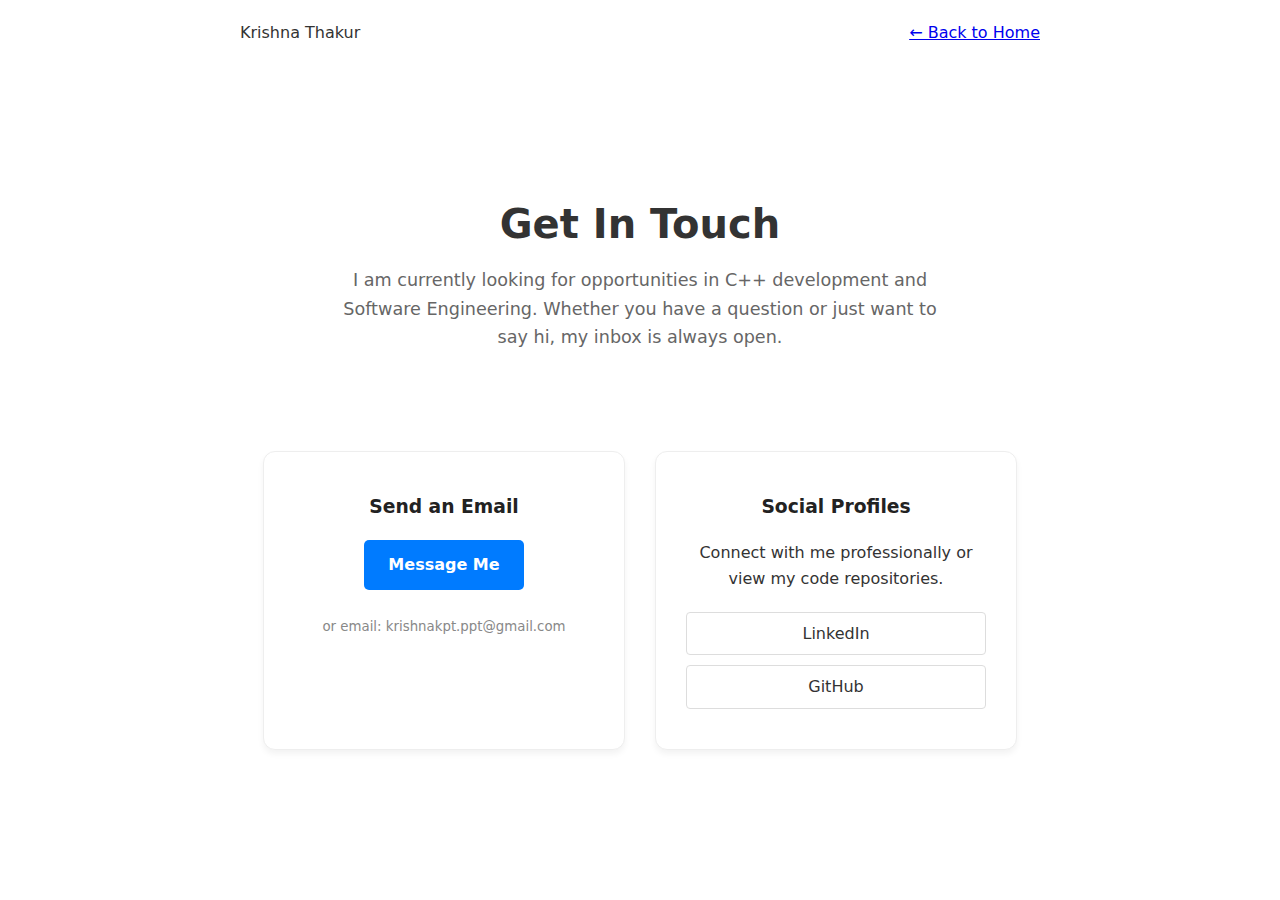
<file: getInTouch.html>
<!DOCTYPE html>
<html lang="en">
<head>
    <meta charset="UTF-8">
    <meta name="viewport" content="width=device-width, initial-scale=1.0">
    <title>Contact | Krishna Thakur</title>
    <link rel="stylesheet" href="style.css">
</head>
<body>

    <nav>
        <div class="logo">Krishna Thakur</div>
        <div class="links">
            <a href="index.html">&larr; Back to Home</a>
        </div>
    </nav>

    <div class="contact-container">
        <header class="contact-header">
            <h1>Get In Touch</h1>
            <p>I am currently looking for opportunities in C++ development and Software Engineering. Whether you have a question or just want to say hi, my inbox is always open.</p>
        </header>

        <div class="contact-methods">
            
            <div class="method-card">
                <h3>Send an Email</h3>
                <p>
                    <a href="https://mail.google.com/mail/?view=cm&fs=1&to=krishnakpt.ppt@gmail.com" target="_blank" rel="noopener" class="btn-primary">Message Me</a>
                </p>
                <small class="email-text">or email: krishnakpt.ppt@gmail.com</small>
            </div>

            <div class="method-card">
                <h3>Social Profiles</h3>
                <p>Connect with me professionally or view my code repositories.</p>
                <div class="social-links">
                    <a href="https://www.linkedin.com/in/krishna-thakur-35aa93293/" target="_blank" rel="noopener noreferrer">LinkedIn</a>
                    <a href="https://github.com/KrishnaThak" target="_blank" rel="noopener noreferrer">GitHub</a>
                </div>
            </div>

        </div>
    </div>

</body>
</html>
</file>
<file: style.css>
body {
    font-family: system-ui, -apple-system, sans-serif;
    line-height: 1.6;
    color: #333;
    margin: 0;
    padding: 0 20px;
    max-width: 800px;
    margin: 0 auto;
}
nav {
    display: flex;
    justify-content: space-between;
    padding: 20px 0;
}
header {
    padding: 60px 0;
}
h1 { font-size: 2.5rem; margin-bottom: 10px; }
.project-grid {
    display: grid;
    grid-template-columns: repeat(auto-fit, minmax(250px, 1fr));
    gap: 20px;
}
.project-card {
    border: 1px solid #ddd;
    padding: 20px;
    border-radius: 8px;
}
.btn {
    display: inline-block;
    background: #000;
    color: #fff;
    padding: 10px 20px;
    text-decoration: none;
    border-radius: 4px;
}
.btn:hover {
    background: #004;
    color: #fff;
}
.btn-resume{
    display: inline-block;
    background: #000;
    color: #fff;
    padding: 10px 20px;
    margin-left: 50px;
    text-decoration: none;
    border-radius: 4px;
}
.btn-resume:hover {
    background: #004;
    color: #fff;
}
.header-buttons{
    display: flex;
    justify-content: center;
    gap: 20px;
    margin-top: 30px;
}
@media screen and (max-width: 768px) {
    
    /* 1. Fix the Title Size */
    header h1 {
        font-size: clamp(1.5rem, 5vw, 2.5rem); /* Name scales too */
        padding: 0 10px;
    }

    /* 2. Fix the Buttons */
    /* 1. Container: Takes full width */
    .header-buttons {
        display: flex;
        flex-direction: row;      /* Side-by-side */
        width: 100%;              /* Span the whole screen width */
        padding: 0 10px;          /* Little breathing room on edges */
        box-sizing: border-box;   /* Includes padding in width calculation */
        gap: 10px;                /* Space between buttons */
    }

    .btn {
        flex: 1;                  /* KEY: Makes both buttons grow equally to fill space */
        
        /* FLUID TEXT: Scales between 11px and 16px based on screen width */
        font-size: clamp(0.7rem, 4vw, 1rem); 
        
        padding: 12px 0;          /* Fixed vertical padding, auto horizontal */
        text-align: center;       /* Ensure text is centered */
        white-space: nowrap;      /* No wrapping text */
        
        /* Optional: prevent them from getting weirdly tall */
        height: auto; 
    }

    /* 3. Fix the Cursive Text */
    .education-subtitle {
        font-size: 1 rem; /* Slightly smaller */
    }
}

/* --- CONTACT PAGE STYLES --- */

/* Center the main container and limit width */
.contact-container {
    max-width: 900px;
    margin: 40px auto;
    text-align: center;
    padding: 0 20px;
}

.contact-header p {
    font-size: 1.1rem;
    color: #666;
    max-width: 600px;
    margin: 10px auto 40px auto;
}

/* Layout for the two cards */
.contact-methods {
    display: flex;
    justify-content: center;
    gap: 30px;
    flex-wrap: wrap; /* Wraps to vertical on mobile */
}

/* The Card Look */
.method-card {
    background: white;
    border: 1px solid #eee;
    padding: 40px 30px;
    border-radius: 12px;
    width: 300px; /* Fixed width for uniformity */
    box-shadow: 0 4px 6px rgba(0,0,0,0.05);
    transition: transform 0.2s ease, box-shadow 0.2s ease;
}

/* Hover Effect: Lifts the card slightly */
.method-card:hover {
    transform: translateY(-5px);
    box-shadow: 0 10px 15px rgba(0,0,0,0.1);
}

.method-card h3 {
    margin-top: 0;
    color: #222;
}

/* Primary Button Style */
.btn-primary {
    display: inline-block;
    background-color: #007bff; /* Professional Blue */
    color: white;
    padding: 12px 24px;
    border-radius: 5px;
    text-decoration: none;
    font-weight: bold;
    margin-bottom: 10px;
    transition: background-color 0.2s;
}

.btn-primary:hover {
    background-color: #0056b3;
}

.email-text {
    display: block;
    color: #888;
    margin-top: 10px;
}

/* Social Links Styling */
.social-links {
    margin-top: 20px;
    display: flex;
    flex-direction: column;
    gap: 10px;
}

.social-links a {
    text-decoration: none;
    color: #333;
    font-weight: 500;
    border: 1px solid #ddd;
    padding: 8px;
    border-radius: 4px;
    transition: background 0.2s;
}

.social-links a:hover {
    background: #f5f5f5;
    border-color: #bbb;
}

.skill-tag {
    display: inline-block;
    background: #eef2f5;
    color: #333;
    padding: 6px 12px;
    border-radius: 20px; /* Makes them pill-shaped */
    font-size: 0.9rem;
    margin: 5px;
    font-weight: 500;
}
/* Add to style.css */

.education-subtitle {
    font-family: "Segoe Script", "Zapfino", cursive;
    font-weight: 1000;
    font-size: 1rem;
    color: #666;
    margin-top: -10px;
    margin-bottom: 20px;
}
/* --- CODING ACHIEVEMENTS SECTION --- */

.profiles-container {
    display: flex;
    justify-content: center;
    gap: 20px;
    flex-wrap: wrap; /* Wraps cards on mobile screens */
    padding: 0 10px;
}

.profile-card {
    background: white;
    border: 1px solid #eee;
    border-radius: 12px;
    padding: 15px 20px;
    width: 260px; /* Consistent width */
    display: flex;
    align-items: center;
    gap: 15px;
    text-decoration: none;
    color: #333;
    transition: transform 0.2s ease, box-shadow 0.2s ease;
    position: relative;
}

/* Typography */
.profile-card h3 {
    margin: 0;
    font-size: 1.1rem;
    font-weight: 700;
}

.profile-card .stat {
    margin: 4px 0 0 0;
    font-weight: 600;
    font-size: 0.9rem;
    color: #222;
}

.profile-card .sub-text {
    margin: 2px 0 0 0;
    font-size: 0.8rem;
    color: #777;
}

.card-icon {
    font-size: 2rem;
}

.arrow {
    margin-left: auto;
    font-weight: bold;
    color: #ccc;
    transition: transform 0.2s ease, color 0.2s ease;
}

/* --- INTERACTIVE HOVER EFFECTS --- FOR CODING ACHIEVEMENT SECTION*/ 

/* 1. Lift the card up */
.profile-card:hover {
    transform: translateY(-5px);
    box-shadow: 0 10px 20px rgba(0,0,0,0.1);
}

/* 2. Slide the arrow */
.profile-card:hover .arrow {
    transform: translateX(5px);
    color: #333;
}

/* 3. Brand Specific Colors on Hover */

/* LeetCode (Yellow/Orange) */
.profile-card.leetcode:hover { border-color: #ffa116; }
.profile-card.leetcode:hover h3 { color: #ffa116; }

/* CodeForces (Red/Blue - using Red for impact) */
.profile-card.codeforces:hover { border-color: #b40000; }
.profile-card.codeforces:hover h3 { color: #b40000; }

/* CodeChef (Brown) */
.profile-card.codechef:hover { border-color: #5b4638; }
.profile-card.codechef:hover h3 { color: #5b4638; }

/* Codolio (Purple) */
.profile-card.codolio:hover { border-color: #8e44ad; }
.profile-card.codolio:hover h3 { color: #8e44ad; }

footer h4{
    margin-bottom: 5px;
}
footer p{
    margin-top: 0px;
}
</file>
